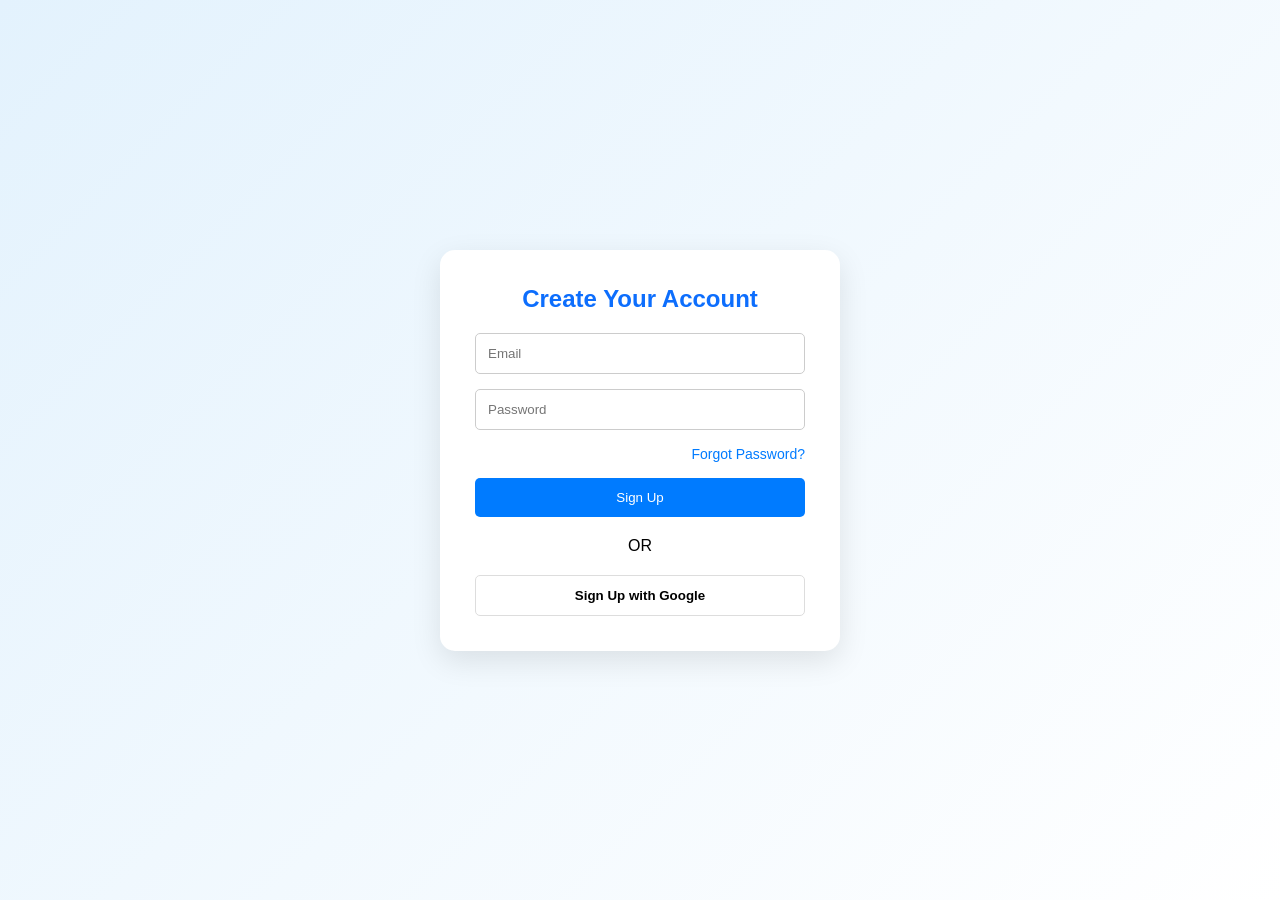
<file: signup-page/index.html>
<!DOCTYPE html>
<html lang="en">
<head>
    <meta charset="UTF-8">
    <meta name="viewport" content="width=device-width, initial-scale=1.0">
    <title>Sign Up</title>
    <link rel="stylesheet" href="style.css">
</head>
<body>

    <div class="container">
        <div class="signup-box">
            <h2>Create Your Account</h2>

            <form id="signupForm">
                <input type="email" id="email" placeholder="Email" required>

                <input type="password" id="password" placeholder="Password" required>

<div class="forgot-password">
    <a href="#" onclick="forgotPassword()">Forgot Password?</a>
</div>

                <button type="submit" class="signup-btn">
                    Sign Up
                </button>
            </form>

            <div class="divider">
                <span>OR</span>
            </div>

            <button class="google-btn" onclick="googleSignup()">
    Sign Up with Google
</button>
        </div>
    </div>

    <script src="script.js"></script>
</body>
</html>
</file>
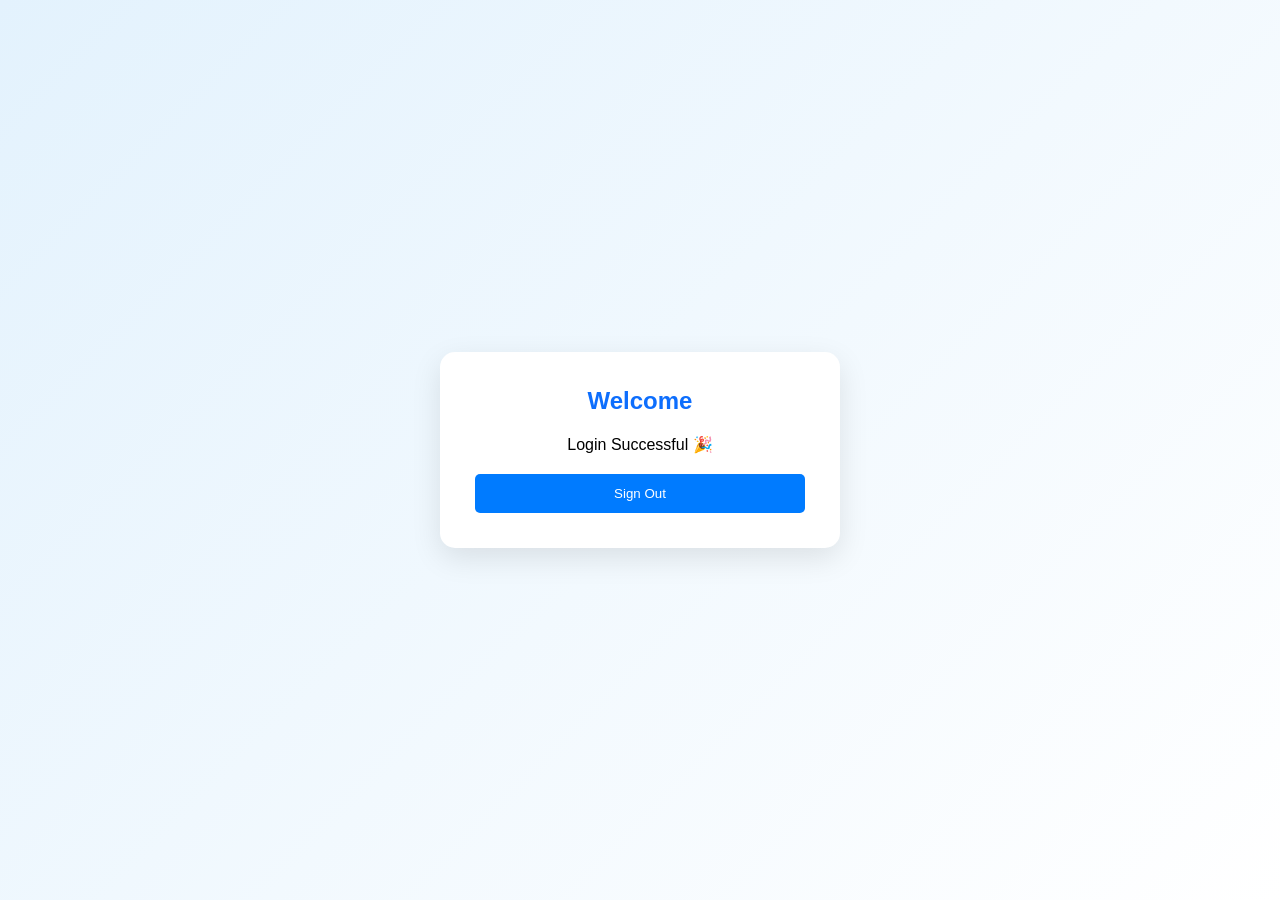
<file: home.html>
<!DOCTYPE html>
<html lang="en">
<head>
    <meta charset="UTF-8">
    <meta name="viewport" content="width=device-width, initial-scale=1.0">
    <title>Home</title>
    <link rel="stylesheet" href="style.css">
</head>
<body>

<div class="container">
    <div class="signup-box">

        <h2>Welcome</h2>

        <p style="text-align:center; margin:20px 0;">
            Login Successful 🎉
        </p>

        <button class="signup-btn" id="logoutBtn">
            Sign Out
        </button>

    </div>
</div>

<script src="script.js"></script>

</body>
</html>
</file>
<file: signup-page/style.css>
*{
    margin:0;
    padding:0;
    box-sizing:border-box;
    font-family:Arial, sans-serif;
}

body{
    background: linear-gradient(135deg, #e3f2fd, #ffffff);
    height:100vh;
    display:flex;
    justify-content:center;
    align-items:center;
}

.signup-box{
    background:white;
    padding:35px;
    width:400px;
    border-radius:15px;
    box-shadow:0 10px 30px rgba(0,0,0,0.1);
}

.signup-box h2{
    text-align:center;
    margin-bottom:20px;
    color:#0d6efd;
}

input{
    width:100%;
    padding:12px;
    margin-bottom:15px;
    border:1px solid #ccc;
    border-radius:5px;
}

.signup-btn{
    width:100%;
    padding:12px;
    border:none;
    background:#007bff;
    color:white;
    border-radius:5px;
    cursor:pointer;
}

.signup-btn:hover{
    background:#0056b3;
}

.divider{
    text-align:center;
    margin:20px 0;
}

.google-btn{
    width:100%;
    padding:12px;
    border:1px solid #ddd;
    background:white;
    cursor:pointer;
    border-radius:5px;
    font-weight:bold;
}

.google-btn:hover{
    background:#f1f1f1;
}
.forgot-password{
    text-align:right;
    margin-bottom:15px;
}

.forgot-password a{
    text-decoration:none;
    color:#007bff;
    font-size:14px;
}

.forgot-password a:hover{
    text-decoration:underline;
}
</file>
<file: style.css>
*{
    margin:0;
    padding:0;
    box-sizing:border-box;
    font-family:Arial, sans-serif;
}

body{
    background: linear-gradient(135deg, #e3f2fd, #ffffff);
    height:100vh;
    display:flex;
    justify-content:center;
    align-items:center;
}

.signup-box{
    background:white;
    padding:35px;
    width:400px;
    border-radius:15px;
    box-shadow:0 10px 30px rgba(0,0,0,0.1);
}

.signup-box h2{
    text-align:center;
    margin-bottom:20px;
    color:#0d6efd;
}

input{
    width:100%;
    padding:12px;
    margin-bottom:15px;
    border:1px solid #ccc;
    border-radius:5px;
}

.signup-btn{
    width:100%;
    padding:12px;
    border:none;
    background:#007bff;
    color:white;
    border-radius:5px;
    cursor:pointer;
}

.signup-btn:hover{
    background:#0056b3;
}

.divider{
    text-align:center;
    margin:20px 0;
}

.google-btn{
    width:100%;
    padding:12px;
    border:1px solid #ddd;
    background:white;
    cursor:pointer;
    border-radius:5px;
    font-weight:bold;
}

.google-btn:hover{
    background:#f1f1f1;
}
.forgot-password{
    text-align:right;
    margin-bottom:15px;
}

.forgot-password a{
    text-decoration:none;
    color:#007bff;
    font-size:14px;
}

.forgot-password a:hover{
    text-decoration:underline;
}
</file>
